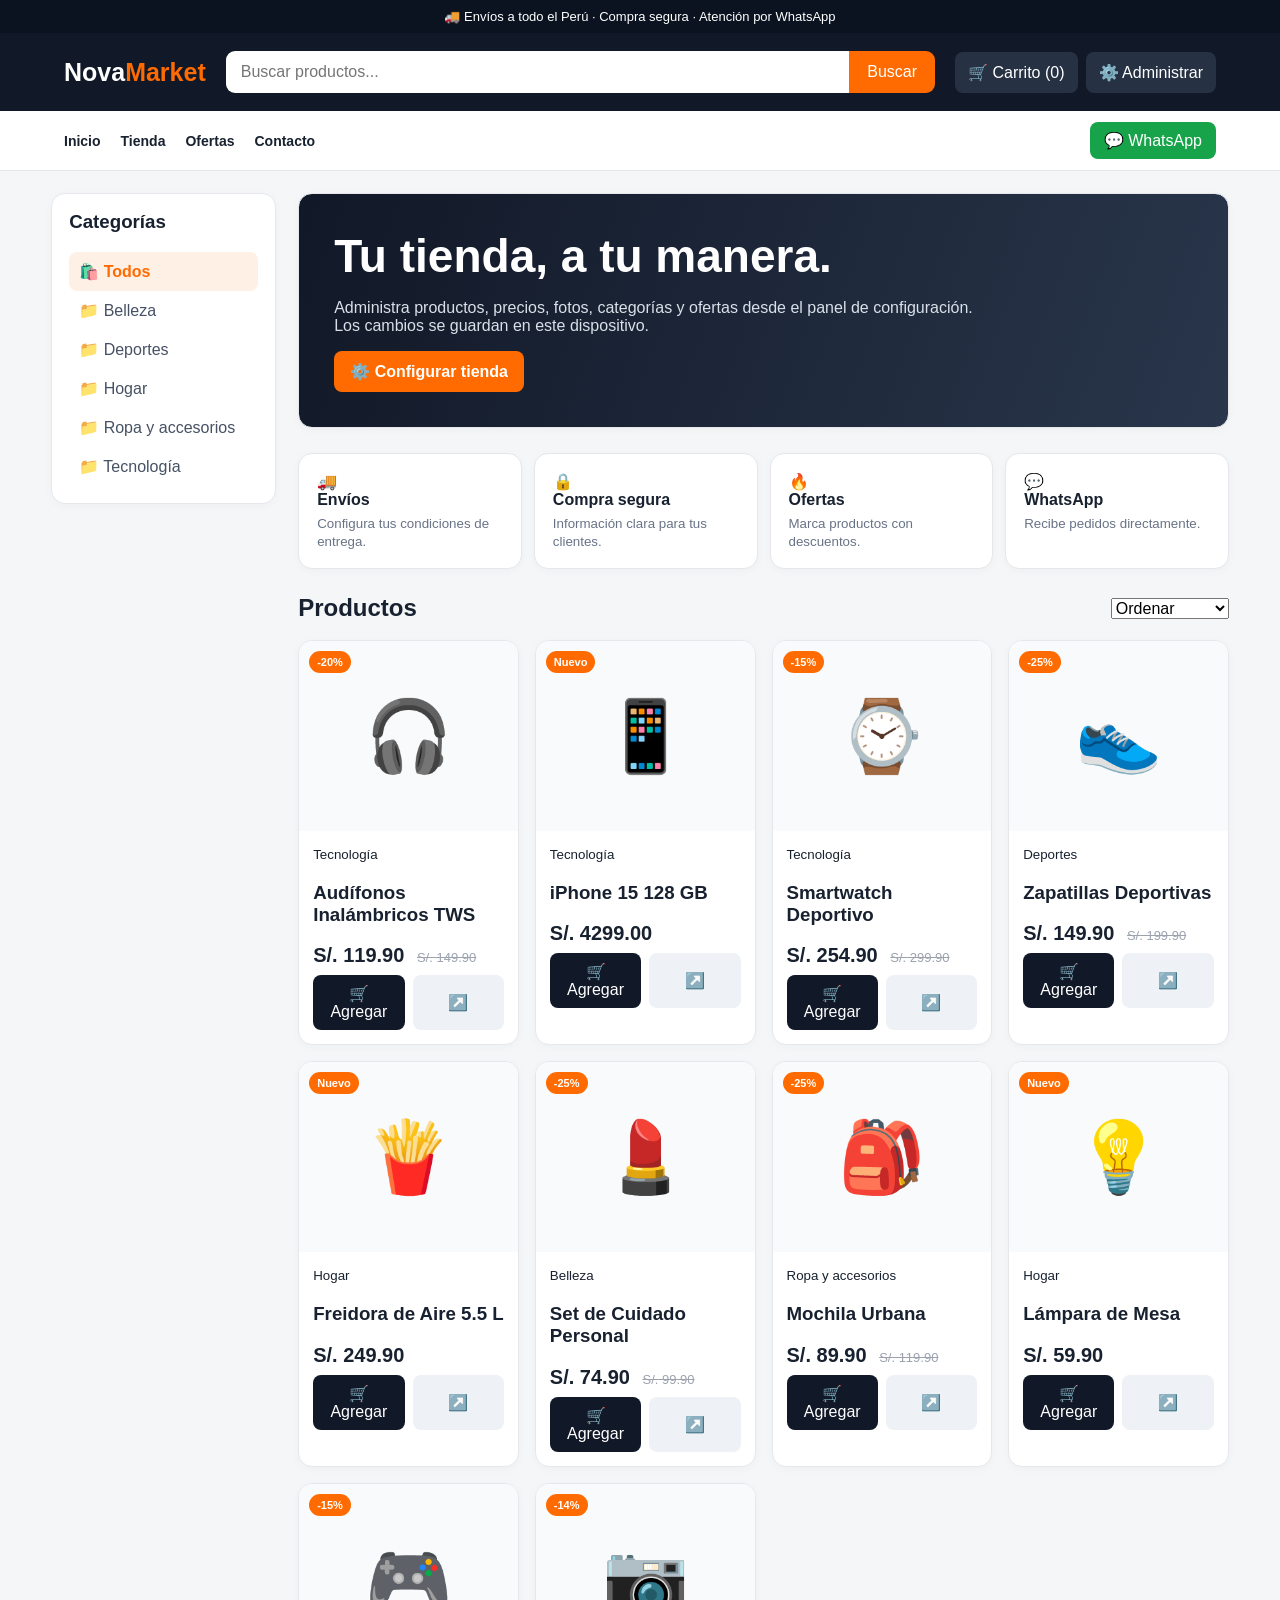
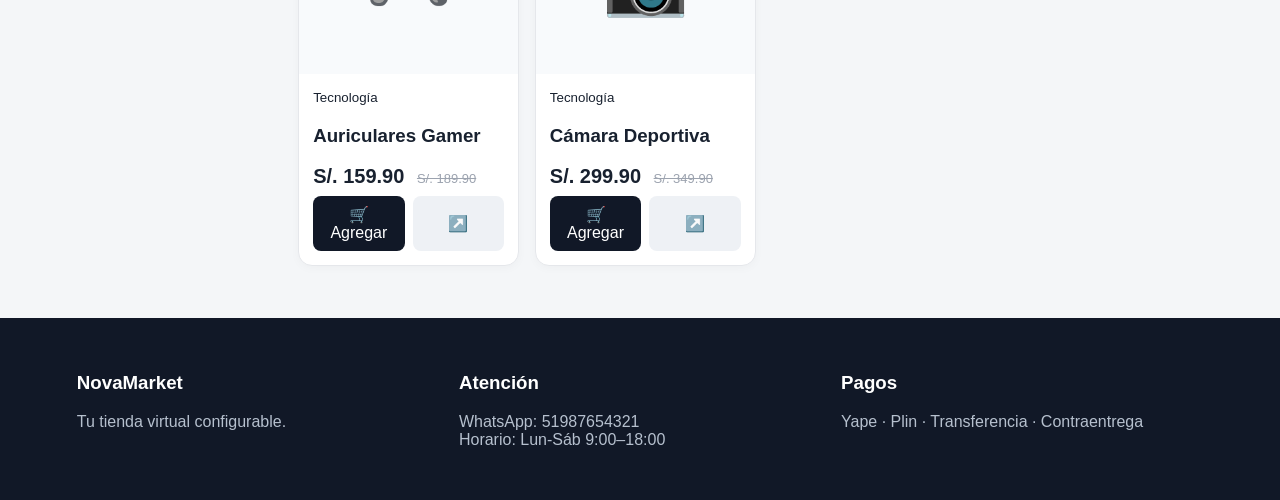
<file: NovaMarket_tienda_completa.html>
<!doctype html>
<html lang="es">
<head>
<meta charset="utf-8">
<meta name="viewport" content="width=device-width,initial-scale=1">
<title>NovaMarket Pro - Tienda Virtual</title>
<style>
:root{--primary:#111827;--accent:#ff6b00;--bg:#f4f6f8;--card:#fff;--text:#18212f;--muted:#687386;--ok:#16a34a;--danger:#dc2626;--line:#e5e7eb}
*{box-sizing:border-box}body{margin:0;font-family:Inter,Arial,sans-serif;background:var(--bg);color:var(--text)}
button,input,select,textarea{font:inherit}button{cursor:pointer;border:0}
.top{background:#0b1220;color:#fff;padding:9px 5%;font-size:13px;text-align:center}.header{background:#111827;color:#fff;padding:18px 5%;display:flex;gap:20px;align-items:center;flex-wrap:wrap}.logo{font-size:25px;font-weight:900}.logo span{color:var(--accent)}
.search{flex:1;min-width:220px;display:flex}.search input{width:100%;padding:12px 15px;border-radius:9px 0 0 9px;border:0}.search button{background:var(--accent);color:#fff;padding:0 18px;border-radius:0 9px 9px 0}.head-actions{display:flex;gap:8px}.head-actions button{background:#263244;color:#fff;padding:11px 13px;border-radius:8px}
nav{background:#fff;padding:11px 5%;display:flex;gap:20px;align-items:center;border-bottom:1px solid var(--line);flex-wrap:wrap}nav a{color:var(--text);text-decoration:none;font-weight:700;font-size:14px}.wa{margin-left:auto;background:#16a34a!important;color:white!important;padding:9px 14px!important;border-radius:8px}
.layout{max-width:1400px;margin:auto;padding:22px 4%;display:grid;grid-template-columns:225px 1fr;gap:22px}.side,.panel,.hero,.card,.promo{background:var(--card);border-radius:14px;border:1px solid var(--line);box-shadow:0 2px 10px #00000008}.side{padding:17px;height:max-content;position:sticky;top:10px}.side h3{margin-top:0}.cat{display:block;width:100%;text-align:left;background:none;padding:10px;border-radius:8px;color:#465164}.cat:hover,.cat.active{background:#fff0e6;color:var(--accent);font-weight:800}.hero{padding:35px;background:linear-gradient(110deg,#111827,#29364b);color:#fff;margin-bottom:22px}.hero h1{font-size:clamp(28px,4vw,46px);margin:0 0 10px}.hero p{color:#d9e0e9;max-width:650px}.btn{background:var(--accent);color:#fff;padding:11px 16px;border-radius:8px;font-weight:800}.section-head{display:flex;justify-content:space-between;align-items:center;gap:12px;margin:18px 0}.section-head h2{margin:0}.products{display:grid;grid-template-columns:repeat(4,1fr);gap:16px}.card{overflow:hidden;position:relative}.photo{height:190px;background:#f8fafc;display:flex;align-items:center;justify-content:center;font-size:70px}.photo img{width:100%;height:100%;object-fit:cover}.card-body{padding:14px}.badge{position:absolute;top:10px;left:10px;background:var(--accent);color:#fff;padding:5px 8px;border-radius:20px;font-size:11px;font-weight:800}.price{font-size:20px;font-weight:900;margin:8px 0}.old{text-decoration:line-through;color:#9ca3af;font-size:13px;margin-left:7px;font-weight:500}.card-actions{display:flex;gap:8px}.card-actions button{flex:1;padding:9px;border-radius:8px}.add{background:var(--primary);color:#fff}.fav{background:#eef1f5}.promos{display:grid;grid-template-columns:repeat(4,1fr);gap:12px;margin:25px 0}.promo{padding:18px}.promo b{display:block;margin-bottom:5px}.promo small{color:var(--muted)}
footer{background:#111827;color:#fff;padding:35px 6%;margin-top:30px}.footer-grid{display:grid;grid-template-columns:repeat(3,1fr);gap:20px}.muted{color:#b6c0ce}
.modal{display:none;position:fixed;inset:0;background:#0008;z-index:20;padding:20px;overflow:auto}.modal.open{display:flex;align-items:center;justify-content:center}.modalbox{background:#fff;border-radius:15px;max-width:760px;width:100%;padding:22px;max-height:92vh;overflow:auto}.modalhead{display:flex;justify-content:space-between;align-items:center}.close{background:#eef1f5;border-radius:8px;padding:8px 12px}.cartrow{display:grid;grid-template-columns:1fr auto auto auto;gap:10px;align-items:center;border-bottom:1px solid var(--line);padding:12px 0}.qty button{width:28px;height:28px}.admin-tabs{display:flex;gap:8px;flex-wrap:wrap;margin-bottom:15px}.tab{padding:9px 12px;border-radius:8px;background:#eef1f5}.tab.active{background:var(--primary);color:#fff}.form{display:grid;grid-template-columns:1fr 1fr;gap:12px}.form .full{grid-column:1/-1}.form label{font-size:13px;font-weight:800}.form input,.form select,.form textarea{width:100%;padding:10px;border:1px solid #d5dae2;border-radius:8px;margin-top:5px}.admin-list{display:grid;gap:9px}.admin-item{display:flex;justify-content:space-between;gap:10px;padding:10px;border:1px solid var(--line);border-radius:9px;align-items:center}.danger{background:#fee2e2;color:#991b1b;padding:8px;border-radius:7px}.mini{background:#e9eef5;padding:8px;border-radius:7px}.notice{padding:10px;background:#fff7ed;border:1px solid #fed7aa;border-radius:9px;margin-bottom:14px;font-size:13px}
@media(max-width:1050px){.products{grid-template-columns:repeat(3,1fr)}.promos{grid-template-columns:repeat(2,1fr)}}
@media(max-width:760px){.layout{grid-template-columns:1fr}.side{position:static}.products{grid-template-columns:repeat(2,1fr)}.footer-grid{grid-template-columns:1fr}.form{grid-template-columns:1fr}.form .full{grid-column:auto}}
@media(max-width:460px){.products{grid-template-columns:1fr}.photo{height:220px}}
</style>
</head>
<body>
<div class="top">🚚 Envíos a todo el Perú · Compra segura · Atención por WhatsApp</div>
<header class="header">
  <div class="logo">Nova<span>Market</span></div>
  <div class="search"><input id="search" placeholder="Buscar productos..."><button onclick="render()">Buscar</button></div>
  <div class="head-actions"><button onclick="openCart()">🛒 Carrito (<span id="cartCount">0</span>)</button><button onclick="openAdmin()">⚙️ Administrar</button></div>
</header>
<nav>
<a href="#" onclick="showAll()">Inicio</a><a href="#productos">Tienda</a><a href="#ofertas" onclick="filterCat('Ofertas')">Ofertas</a><a href="#contacto">Contacto</a>
<button class="wa" onclick="whatsappGeneral()">💬 WhatsApp</button>
</nav>

<main class="layout">
<aside class="side">
<h3>Categorías</h3>
<button class="cat active" onclick="filterCat('Todos',this)">🛍️ Todos</button>
<div id="categories"></div>
</aside>
<section>
<div class="hero"><h1>Tu tienda, a tu manera.</h1><p>Administra productos, precios, fotos, categorías y ofertas desde el panel de configuración. Los cambios se guardan en este dispositivo.</p><button class="btn" onclick="openAdmin()">⚙️ Configurar tienda</button></div>
<div class="promos">
<div class="promo">🚚 <b>Envíos</b><small>Configura tus condiciones de entrega.</small></div>
<div class="promo">🔒 <b>Compra segura</b><small>Información clara para tus clientes.</small></div>
<div class="promo">🔥 <b>Ofertas</b><small>Marca productos con descuentos.</small></div>
<div class="promo">💬 <b>WhatsApp</b><small>Recibe pedidos directamente.</small></div>
</div>
<div id="productos" class="section-head"><h2>Productos</h2><select id="sort" onchange="render()"><option value="default">Ordenar</option><option value="low">Precio menor</option><option value="high">Precio mayor</option><option value="name">Nombre</option></select></div>
<div id="grid" class="products"></div>
</section>
</main>
<footer id="contacto"><div class="footer-grid"><div><h3>NovaMarket</h3><p class="muted">Tu tienda virtual configurable.</p></div><div><h3>Atención</h3><p class="muted">WhatsApp: <span id="footerWa"></span><br>Horario: Lun-Sáb 9:00–18:00</p></div><div><h3>Pagos</h3><p class="muted">Yape · Plin · Transferencia · Contraentrega</p></div></div></footer>

<div id="cartModal" class="modal"><div class="modalbox"><div class="modalhead"><h2>🛒 Mi carrito</h2><button class="close" onclick="closeModal('cartModal')">✕</button></div><div id="cart"></div><div id="cartTotal"></div></div></div>

<div id="adminModal" class="modal"><div class="modalbox">
<div class="modalhead"><h2>⚙️ Panel de administración</h2><button class="close" onclick="closeModal('adminModal')">✕</button></div>
<div class="notice">Todo lo que agregues o edites se guarda en <b>localStorage</b> de este navegador. Esta versión es ideal para empezar; para administrar la tienda desde varios dispositivos necesitarás conectarla a una base de datos/backend.</div>
<div class="admin-tabs"><button class="tab active" onclick="adminTab('products',this)">Productos</button><button class="tab" onclick="adminTab('settings',this)">Configuración</button><button class="tab" onclick="adminTab('backup',this)">Respaldo</button></div>
<div id="adminContent"></div>
</div></div>

<script>
const DEFAULT_PRODUCTS=[
{id:1,name:"Audífonos Inalámbricos TWS",cat:"Tecnología",price:119.90,old:149.90,emoji:"🎧",badge:"-20%",image:""},
{id:2,name:"iPhone 15 128 GB",cat:"Tecnología",price:4299,old:0,emoji:"📱",badge:"Nuevo",image:""},
{id:3,name:"Smartwatch Deportivo",cat:"Tecnología",price:254.90,old:299.90,emoji:"⌚",badge:"-15%",image:""},
{id:4,name:"Zapatillas Deportivas",cat:"Deportes",price:149.90,old:199.90,emoji:"👟",badge:"-25%",image:""},
{id:5,name:"Freidora de Aire 5.5 L",cat:"Hogar",price:249.90,old:0,emoji:"🍟",badge:"Nuevo",image:""},
{id:6,name:"Set de Cuidado Personal",cat:"Belleza",price:74.90,old:99.90,emoji:"💄",badge:"-25%",image:""},
{id:7,name:"Mochila Urbana",cat:"Ropa y accesorios",price:89.90,old:119.90,emoji:"🎒",badge:"-25%",image:""},
{id:8,name:"Lámpara de Mesa",cat:"Hogar",price:59.90,old:0,emoji:"💡",badge:"Nuevo",image:""},
{id:9,name:"Auriculares Gamer",cat:"Tecnología",price:159.90,old:189.90,emoji:"🎮",badge:"-15%",image:""},
{id:10,name:"Cámara Deportiva",cat:"Tecnología",price:299.90,old:349.90,emoji:"📷",badge:"-14%",image:""}
];
let products=JSON.parse(localStorage.getItem("nm_products")||"null")||DEFAULT_PRODUCTS;
let cart=JSON.parse(localStorage.getItem("nm_cart")||"[]");
let settings=JSON.parse(localStorage.getItem("nm_settings")||"null")||{name:"NovaMarket",whatsapp:"51987654321",currency:"S/.",delivery:"Envíos a todo el Perú",address:"Perú"};
let currentCat="Todos";

function money(n){return settings.currency+" "+Number(n).toFixed(2)}
function save(){localStorage.setItem("nm_products",JSON.stringify(products));localStorage.setItem("nm_cart",JSON.stringify(cart));localStorage.setItem("nm_settings",JSON.stringify(settings))}
function esc(s){return String(s??"").replace(/[&<>"']/g,m=>({"&":"&amp;","<":"&lt;",">":"&gt;",'"':"&quot;","'":"&#039;"}[m]))}
function categories(){return [...new Set(products.map(p=>p.cat).filter(Boolean))].sort()}
function renderCats(){document.getElementById("categories").innerHTML=categories().map(c=>`<button class="cat" onclick="filterCat('${esc(c)}',this)">📁 ${esc(c)}</button>`).join("")}
function render(){
let q=document.getElementById("search").value.toLowerCase().trim();
let list=products.filter(p=>(currentCat==="Todos"||p.cat===currentCat)&&(!q||p.name.toLowerCase().includes(q)||p.cat.toLowerCase().includes(q)));
let sort=document.getElementById("sort").value;
if(sort==="low")list.sort((a,b)=>a.price-b.price); if(sort==="high")list.sort((a,b)=>b.price-a.price); if(sort==="name")list.sort((a,b)=>a.name.localeCompare(b.name));
document.getElementById("grid").innerHTML=list.length?list.map(p=>`<article class="card"><span class="badge">${esc(p.badge||"")}</span><div class="photo">${p.image?`<img src="${esc(p.image)}" alt="${esc(p.name)}">`:esc(p.emoji||"📦")}</div><div class="card-body"><small>${esc(p.cat)}</small><h3>${esc(p.name)}</h3><div class="price">${money(p.price)} ${p.old?`<span class="old">${money(p.old)}</span>`:""}</div><div class="card-actions"><button class="add" onclick="addCart(${p.id})">🛒 Agregar</button><button class="fav" onclick="shareProduct(${p.id})">↗️</button></div></div></article>`).join(""):`<div class="panel" style="padding:25px;grid-column:1/-1">No encontramos productos.</div>`;
document.getElementById("cartCount").textContent=cart.reduce((s,x)=>s+x.qty,0);
document.getElementById("footerWa").textContent=settings.whatsapp;
renderCats()
}
function filterCat(c,el){currentCat=c;document.querySelectorAll(".cat").forEach(x=>x.classList.remove("active"));if(el)el.classList.add("active");render()}
function showAll(){filterCat("Todos");window.scrollTo({top:0,behavior:"smooth"})}
function addCart(id){let x=cart.find(a=>a.id===id);if(x)x.qty++;else cart.push({id,qty:1});save();render();openCart()}
function removeCart(id){cart=cart.filter(x=>x.id!==id);save();openCart();render()}
function changeQty(id,d){let x=cart.find(a=>a.id===id);if(!x)return;x.qty+=d;if(x.qty<1)removeCart(id);else{save();openCart();render()}}
function openCart(){let rows=cart.map(x=>{let p=products.find(a=>a.id===x.id);return p?`<div class="cartrow"><div><b>${esc(p.name)}</b><br><small>${money(p.price)}</small></div><div class="qty"><button onclick="changeQty(${p.id},-1)">−</button> ${x.qty} <button onclick="changeQty(${p.id},1)">+</button></div><b>${money(p.price*x.qty)}</b><button class="danger" onclick="removeCart(${p.id})">Eliminar</button></div>`:""}).join("");let total=cart.reduce((s,x)=>{let p=products.find(a=>a.id===x.id);return s+(p?p.price*x.qty:0)},0);document.getElementById("cart").innerHTML=rows||"<p>Tu carrito está vacío.</p>";document.getElementById("cartTotal").innerHTML=cart.length?`<hr><h3>Total: ${money(total)}</h3><button class="btn" onclick="checkout()">💬 Pedir por WhatsApp</button>`:"";document.getElementById("cartModal").classList.add("open")}
function checkout(){let lines=["Hola, quiero hacer este pedido:"];cart.forEach(x=>{let p=products.find(a=>a.id===x.id);if(p)lines.push(`- ${p.name} x${x.qty} = ${money(p.price*x.qty)}`)});let total=cart.reduce((s,x)=>{let p=products.find(a=>a.id===x.id);return s+(p?p.price*x.qty:0)},0);lines.push(`Total: ${money(total)}`);window.open("https://wa.me/"+settings.whatsapp+"?text="+encodeURIComponent(lines.join("\\n")),"_blank")}
function whatsappGeneral(){window.open("https://wa.me/"+settings.whatsapp+"?text="+encodeURIComponent("Hola, quiero información sobre la tienda."),"_blank")}
function shareProduct(id){let p=products.find(x=>x.id===id);if(navigator.share)navigator.share({title:p.name,text:`${p.name} - ${money(p.price)}`});else alert(p.name+"\\n"+money(p.price))}
function closeModal(id){document.getElementById(id).classList.remove("open")}
function openAdmin(){adminTab("products");document.getElementById("adminModal").classList.add("open")}
function adminTab(tab,el){if(el){document.querySelectorAll(".tab").forEach(x=>x.classList.remove("active"));el.classList.add("active")}let c=document.getElementById("adminContent");if(tab==="products")adminProducts(c);if(tab==="settings")adminSettings(c);if(tab==="backup")adminBackup(c)}
function adminProducts(c){c.innerHTML=`<button class="btn" onclick="productForm()">＋ Agregar producto</button><div class="admin-list" style="margin-top:15px">${products.map(p=>`<div class="admin-item"><div><b>${esc(p.name)}</b><br><small>${esc(p.cat)} · ${money(p.price)}</small></div><div><button class="mini" onclick="productForm(${p.id})">Editar</button> <button class="danger" onclick="deleteProduct(${p.id})">Eliminar</button></div></div>`).join("")}</div>`}
function productForm(id){let p=products.find(x=>x.id===id)||{name:"",cat:"Tecnología",price:"",old:"",emoji:"📦",badge:"Nuevo",image:""};document.getElementById("adminContent").innerHTML=`<h3>${id?"Editar":"Agregar"} producto</h3><div class="form"><label>Nombre<input id="pn" value="${esc(p.name)}"></label><label>Categoría<input id="pc" value="${esc(p.cat)}"></label><label>Precio<input id="pp" type="number" step="0.01" value="${p.price}"></label><label>Precio anterior<input id="po" type="number" step="0.01" value="${p.old||""}"></label><label>Emoji<input id="pe" value="${esc(p.emoji||"📦")}"></label><label>Etiqueta<input id="pb" value="${esc(p.badge||"")}"></label><label class="full">URL de imagen <input id="pi" placeholder="https://..." value="${esc(p.image||"")}"></label><div class="full"><button class="btn" onclick="saveProduct(${id||0})">Guardar producto</button> <button class="mini" onclick="adminTab('products')">Cancelar</button></div></div>`}
function saveProduct(id){let p={id:id||Date.now(),name:document.getElementById("pn").value.trim(),cat:document.getElementById("pc").value.trim()||"Otros",price:Number(document.getElementById("pp").value)||0,old:Number(document.getElementById("po").value)||0,emoji:document.getElementById("pe").value||"📦",badge:document.getElementById("pb").value,image:document.getElementById("pi").value.trim()};if(!p.name)return alert("Escribe el nombre del producto.");if(id){let i=products.findIndex(x=>x.id===id);products[i]=p}else products.push(p);save();render();adminTab("products")}
function deleteProduct(id){if(confirm("¿Eliminar este producto?")){products=products.filter(p=>p.id!==id);cart=cart.filter(x=>x.id!==id);save();render();adminTab("products")}}
function adminSettings(c){c.innerHTML=`<h3>Configuración de la tienda</h3><div class="form"><label>Nombre<input id="sn" value="${esc(settings.name)}"></label><label>WhatsApp (solo números)<input id="sw" value="${esc(settings.whatsapp)}"></label><label>Moneda<input id="sc" value="${esc(settings.currency)}"></label><label>Dirección / país<input id="sa" value="${esc(settings.address)}"></label><label class="full">Texto de envíos<input id="sd" value="${esc(settings.delivery)}"></label><div class="full"><button class="btn" onclick="saveSettings()">Guardar configuración</button></div></div>`}
function saveSettings(){settings={name:document.getElementById("sn").value||"NovaMarket",whatsapp:document.getElementById("sw").value.replace(/\\D/g,""),currency:document.getElementById("sc").value||"S/.",address:document.getElementById("sa").value,delivery:document.getElementById("sd").value};document.title=settings.name;save();render();alert("Configuración guardada.");}
function adminBackup(c){c.innerHTML=`<h3>Respaldo</h3><p>Guarda tus productos y configuración en un archivo JSON para poder recuperarlos.</p><button class="btn" onclick="exportData()">⬇️ Exportar respaldo</button><hr><label>Importar respaldo JSON<input type="file" accept=".json" onchange="importData(event)" style="display:block;margin-top:8px"></label><hr><button class="danger" onclick="resetStore()">Restablecer productos de ejemplo</button>`}
function exportData(){let blob=new Blob([JSON.stringify({products,settings},null,2)],{type:"application/json"}),a=document.createElement("a");a.href=URL.createObjectURL(blob);a.download="novamarket-respaldo.json";a.click()}
function importData(e){let f=e.target.files[0];if(!f)return;let r=new FileReader();r.onload=()=>{try{let d=JSON.parse(r.result);if(d.products)products=d.products;if(d.settings)settings={...settings,...d.settings};save();render();alert("Respaldo importado.");adminTab("products")}catch(err){alert("Archivo no válido.")}};r.readAsText(f)}
function resetStore(){if(confirm("¿Restablecer los productos de ejemplo?")){products=DEFAULT_PRODUCTS.map(x=>({...x}));save();render();adminTab("products")}}
document.getElementById("search").addEventListener("input",render);document.title=settings.name;render();
</script>
</body>
</html>
</file>
